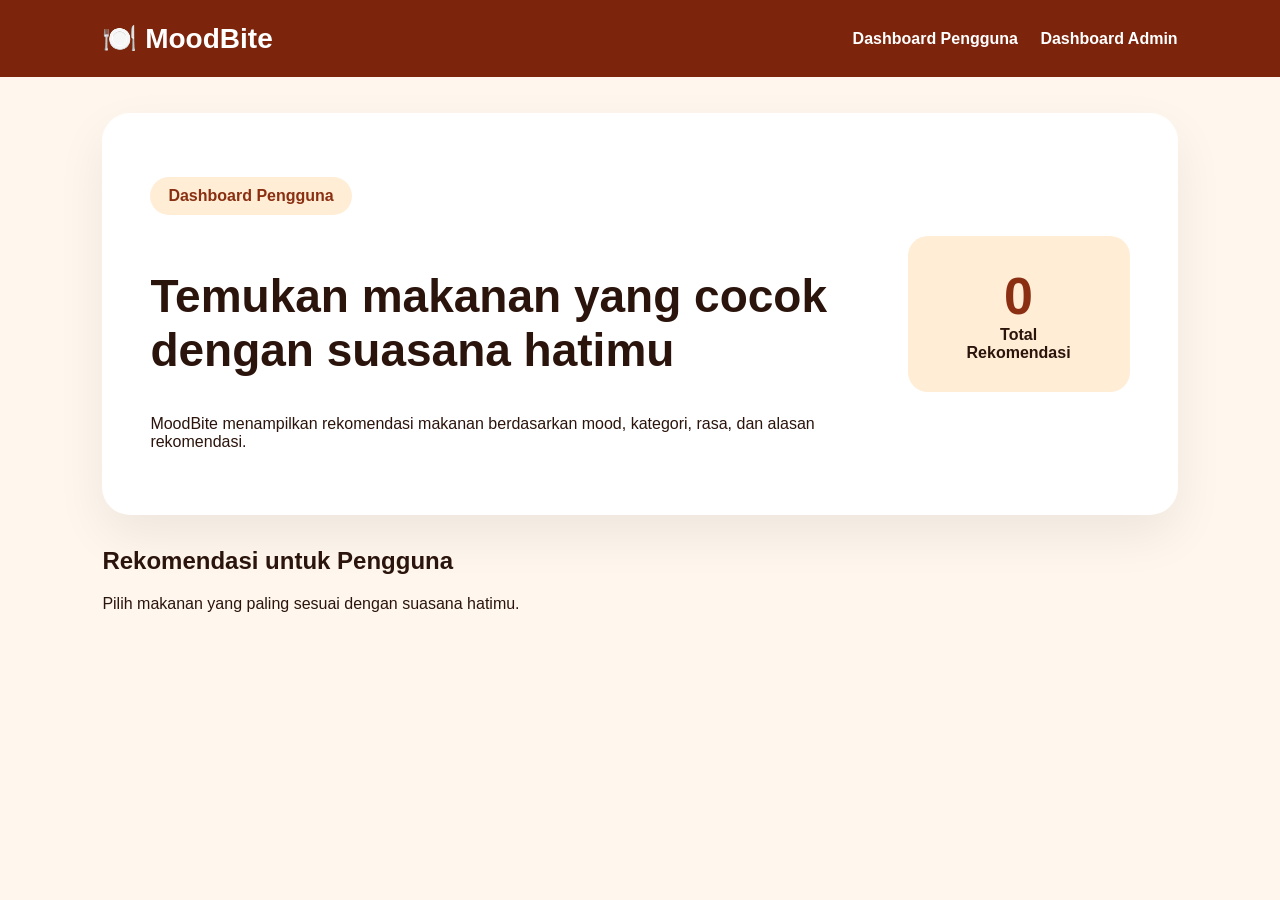
<file: index.html>
﻿<!DOCTYPE html>
<html lang="id">
<head>
  <meta charset="UTF-8">
  <meta http-equiv="Content-Type" content="text/html; charset=UTF-8">
  <meta name="viewport" content="width=device-width, initial-scale=1.0">
  <title>MoodBite - Dashboard Pengguna</title>
  <style>
    body{margin:0;font-family:Arial,sans-serif;background:#fff7ed;color:#2b140c}
    .nav{background:#7c250c;color:white;padding:22px 8%;display:flex;justify-content:space-between;align-items:center}
    .brand{font-size:28px;font-weight:800}
    .nav a{color:white;text-decoration:none;font-weight:700;margin-left:18px}
    .container{padding:36px 8%}
    .hero{background:white;border-radius:28px;padding:48px;margin-bottom:32px;box-shadow:0 20px 50px #00000012;display:flex;justify-content:space-between;gap:24px;align-items:center}
    .badge{background:#ffedd5;color:#8a2f12;padding:10px 18px;border-radius:999px;display:inline-block;font-weight:800}
    h1{font-size:46px;max-width:820px}
    .count{background:#ffedd5;border-radius:20px;padding:30px 46px;text-align:center}
    .count strong{font-size:52px;color:#8a2f12}
    .grid{display:grid;grid-template-columns:repeat(auto-fit,minmax(280px,1fr));gap:24px}
    .card{background:white;border-radius:24px;overflow:hidden;box-shadow:0 20px 50px #00000012}
    .icon{background:#fed7aa;text-align:center;font-size:58px;padding:42px}
    .body{padding:28px}
    .meta{font-weight:700;color:#7c250c}
    .favorite{color:#ca8a04;font-weight:800;margin-left:10px}
  </style>
</head>
<body>
  <nav class="nav">
    <div class="brand">&#127869;&#65039; MoodBite</div>
    <div>
      <a href="/">Dashboard Pengguna</a>
      <a href="/admin/rekomendasi">Dashboard Admin</a>
    </div>
  </nav>

  <main class="container">
    <section class="hero">
      <div>
        <p class="badge">Dashboard Pengguna</p>
        <h1>Temukan makanan yang cocok dengan suasana hatimu</h1>
        <p>MoodBite menampilkan rekomendasi makanan berdasarkan mood, kategori, rasa, dan alasan rekomendasi.</p>
      </div>
      <div class="count">
        <strong id="total">0</strong><br>
        <b>Total Rekomendasi</b>
      </div>
    </section>

    <h2>Rekomendasi untuk Pengguna</h2>
    <p>Pilih makanan yang paling sesuai dengan suasana hatimu.</p>
    <section id="list" class="grid"></section>
  </main>

<script>
const SUPABASE_URL = "https://foivzaaqybjkteiqhpet.supabase.co";
const SUPABASE_KEY = "sb_publishable_esdVli0x3S6pk_dBz7P8HA_EggkaxTa";

function esc(value){
  return String(value ?? "").replace(/[&<>"']/g, function(ch){
    return {"&":"&amp;","<":"&lt;",">":"&gt;","\"":"&quot;","'":"&#39;"}[ch];
  });
}

function moodIcon(mood){
  mood = String(mood || "").toLowerCase();
  if(mood.includes("bahagia") || mood.includes("senang")) return "&#128522;";
  if(mood.includes("sedih") || mood.includes("galau")) return "&#129402;";
  if(mood.includes("capek") || mood.includes("lelah")) return "&#128564;";
  if(mood.includes("stress") || mood.includes("stres")) return "&#128565;";
  if(mood.includes("cemas")) return "&#127861;";
  if(mood.includes("santai")) return "&#127838;";
  return "&#127869;&#65039;";
}

async function loadData(){
  const res = await fetch(SUPABASE_URL + "/rest/v1/mood_foods?select=*&order=created_at.desc", {
    headers: { apikey: SUPABASE_KEY, Authorization: "Bearer " + SUPABASE_KEY }
  });

  const data = await res.json();
  document.getElementById("total").textContent = Array.isArray(data) ? data.length : 0;
  const list = document.getElementById("list");

  if(!Array.isArray(data) || data.length === 0){
    list.innerHTML = "<div class='card'><div class='body'><h2>Belum ada rekomendasi</h2><p>Data belum tersedia.</p></div></div>";
    return;
  }

  list.innerHTML = data.map(item => `
    <article class="card">
      <div class="icon">${moodIcon(item.mood)}</div>
      <div class="body">
        <p>
          <span class="badge">${esc(item.mood)}</span>
          ${item.is_favorite ? '<span class="favorite">&#9733; Favorit</span>' : ''}
        </p>
        <h2>${esc(item.food_name)}</h2>
        <p class="meta">${esc(item.category)} &bull; ${esc(item.taste || "-")}</p>
        <p>${esc(item.reason)}</p>
      </div>
    </article>
  `).join("");
}

loadData();
</script>
</body>
</html>
</file>
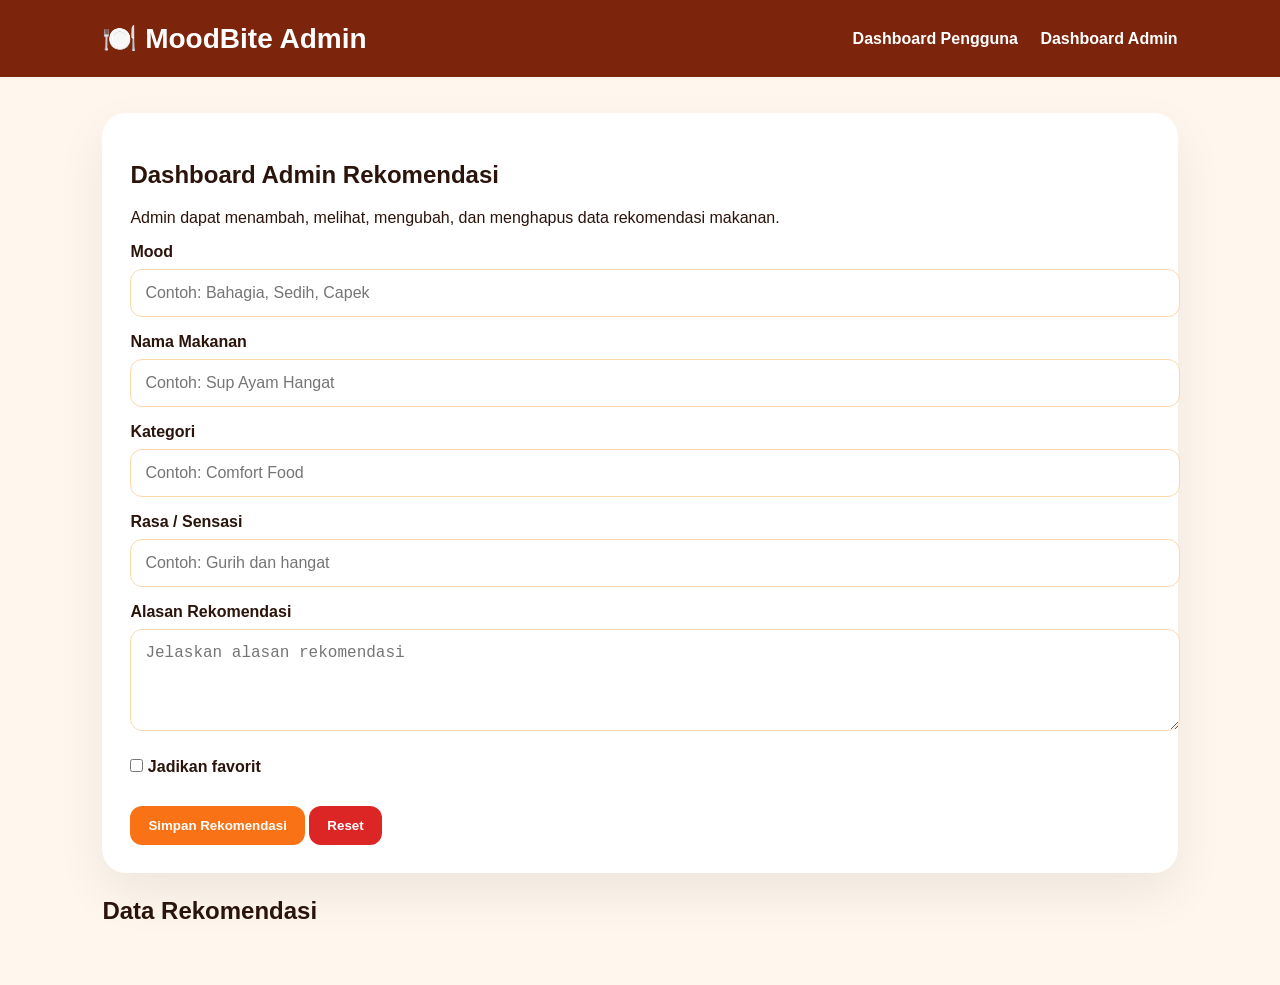
<file: public/admin/rekomendasi/index.html>
﻿<!DOCTYPE html>
<html lang="id">
<head>
  <meta charset="UTF-8">
  <meta http-equiv="Content-Type" content="text/html; charset=UTF-8">
  <meta name="viewport" content="width=device-width, initial-scale=1.0">
  <title>MoodBite - Dashboard Admin</title>
  <style>
    body{margin:0;font-family:Arial,sans-serif;background:#fff7ed;color:#2b140c}
    .nav{background:#7c250c;color:white;padding:22px 8%;display:flex;justify-content:space-between;align-items:center}
    .brand{font-size:28px;font-weight:800}
    .nav a{color:white;text-decoration:none;font-weight:700;margin-left:18px}
    .container{padding:36px 8%}
    .panel,.card{background:white;border-radius:24px;padding:28px;margin-bottom:24px;box-shadow:0 20px 50px #00000012}
    input,textarea{width:100%;padding:14px;border:1px solid #fed7aa;border-radius:12px;margin:8px 0 16px;font-size:16px}
    label{font-weight:800}
    .btn{background:#f97316;color:white;padding:12px 18px;border-radius:12px;border:0;font-weight:800;cursor:pointer;text-decoration:none}
    .danger{background:#dc2626}
    .edit{background:#facc15;color:#2b140c}
    .row{display:grid;grid-template-columns:repeat(auto-fit,minmax(260px,1fr));gap:20px}
    .badge{background:#ffedd5;color:#8a2f12;padding:8px 14px;border-radius:999px;display:inline-block;font-weight:800}
  </style>
</head>
<body>
  <nav class="nav">
    <div class="brand">&#127869;&#65039; MoodBite Admin</div>
    <div>
      <a href="/">Dashboard Pengguna</a>
      <a href="/admin/rekomendasi">Dashboard Admin</a>
    </div>
  </nav>

  <main class="container">
    <section class="panel">
      <h1>Dashboard Admin Rekomendasi</h1>
      <p>Admin dapat menambah, melihat, mengubah, dan menghapus data rekomendasi makanan.</p>

      <input type="hidden" id="row_id">

      <label>Mood</label>
      <input id="mood" placeholder="Contoh: Bahagia, Sedih, Capek">

      <label>Nama Makanan</label>
      <input id="food_name" placeholder="Contoh: Sup Ayam Hangat">

      <label>Kategori</label>
      <input id="category" placeholder="Contoh: Comfort Food">

      <label>Rasa / Sensasi</label>
      <input id="taste" placeholder="Contoh: Gurih dan hangat">

      <label>Alasan Rekomendasi</label>
      <textarea id="reason" rows="4" placeholder="Jelaskan alasan rekomendasi"></textarea>

      <label><input type="checkbox" id="is_favorite" style="width:auto"> Jadikan favorit</label><br><br>

      <button class="btn" onclick="saveData()">Simpan Rekomendasi</button>
      <button class="btn danger" onclick="resetForm()">Reset</button>
    </section>

    <section>
      <h2>Data Rekomendasi</h2>
      <div id="list" class="row"></div>
    </section>
  </main>

<script>
const SUPABASE_URL = "https://foivzaaqybjkteiqhpet.supabase.co";
const SUPABASE_KEY = "sb_publishable_esdVli0x3S6pk_dBz7P8HA_EggkaxTa";
let dataCache = [];

function f(id){ return document.getElementById(id); }

function esc(value){
  return String(value ?? "").replace(/[&<>"']/g, function(ch){
    return {"&":"&amp;","<":"&lt;",">":"&gt;","\"":"&quot;","'":"&#39;"}[ch];
  });
}

async function request(path, options={}){
  options.headers = {
    apikey: SUPABASE_KEY,
    Authorization: "Bearer " + SUPABASE_KEY,
    "Content-Type": "application/json",
    Prefer: "return=representation",
    ...(options.headers || {})
  };
  return fetch(SUPABASE_URL + path, options);
}

async function loadData(){
  const res = await request("/rest/v1/mood_foods?select=*&order=created_at.desc");
  const data = await res.json();
  dataCache = Array.isArray(data) ? data : [];

  const list = f("list");
  if(!Array.isArray(data)){
    list.innerHTML = "<div class='card'><b>Error database:</b><pre>"+esc(JSON.stringify(data,null,2))+"</pre></div>";
    return;
  }

  list.innerHTML = data.map(item => `
    <div class="card">
      <p>
        <span class="badge">${esc(item.mood)}</span>
        ${item.is_favorite ? "&#9733; Favorit" : ""}
      </p>
      <h2>${esc(item.food_name)}</h2>
      <p><b>${esc(item.category)}</b> &bull; ${esc(item.taste || "-")}</p>
      <p>${esc(item.reason)}</p>
      <button class="btn edit" onclick="editDataById(${item.id})">Edit</button>
      <button class="btn danger" onclick="deleteData(${item.id})">Hapus</button>
    </div>
  `).join("");
}

function resetForm(){
  f("row_id").value="";
  f("mood").value="";
  f("food_name").value="";
  f("category").value="";
  f("taste").value="";
  f("reason").value="";
  f("is_favorite").checked=false;
}

function editDataById(rowId){
  const item = dataCache.find(row => row.id === rowId);
  if(!item) return;

  f("row_id").value=item.id;
  f("mood").value=item.mood;
  f("food_name").value=item.food_name;
  f("category").value=item.category;
  f("taste").value=item.taste || "";
  f("reason").value=item.reason;
  f("is_favorite").checked=!!item.is_favorite;
  window.scrollTo({top:0,behavior:"smooth"});
}

async function saveData(){
  const payload = {
    mood: f("mood").value,
    food_name: f("food_name").value,
    category: f("category").value,
    taste: f("taste").value,
    reason: f("reason").value,
    is_favorite: f("is_favorite").checked,
    updated_at: new Date().toISOString()
  };

  if(!payload.mood || !payload.food_name || !payload.category || !payload.reason){
    alert("Mood, nama makanan, kategori, dan alasan wajib diisi.");
    return;
  }

  if(f("row_id").value){
    await request("/rest/v1/mood_foods?id=eq."+f("row_id").value, {method:"PATCH", body:JSON.stringify(payload)});
  } else {
    payload.created_at = new Date().toISOString();
    await request("/rest/v1/mood_foods", {method:"POST", body:JSON.stringify(payload)});
  }

  resetForm();
  loadData();
}

async function deleteData(rowId){
  if(confirm("Hapus data ini?")){
    await request("/rest/v1/mood_foods?id=eq."+rowId, {method:"DELETE"});
    loadData();
  }
}

loadData();
</script>
</body>
</html>
</file>
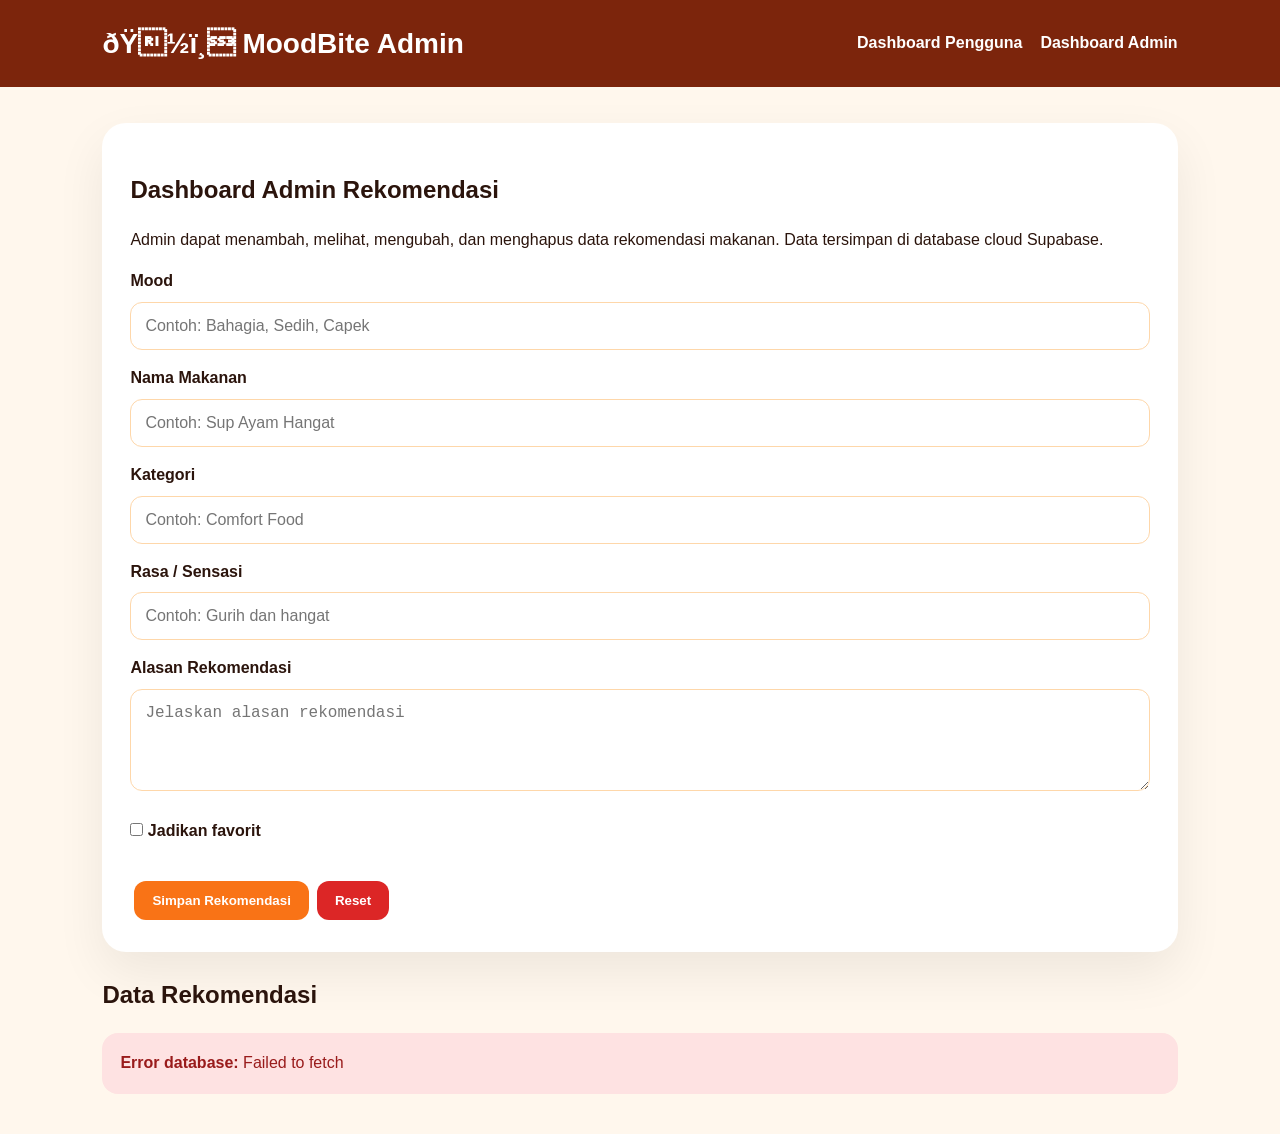
<file: public/admin.html>
﻿<!DOCTYPE html>
<html lang="id">
<head>
  <meta charset="UTF-8">
  <meta name="viewport" content="width=device-width, initial-scale=1.0">
  <title>MoodBite - Dashboard Admin</title>
  <style>
    *{box-sizing:border-box} body{margin:0;font-family:Arial,sans-serif;background:#fff7ed;color:#2b140c;line-height:1.55}.nav{background:#7c250c;color:white;padding:22px 8%;display:flex;justify-content:space-between;align-items:center;gap:16px;flex-wrap:wrap}.brand{font-size:28px;font-weight:800}.nav a{color:white;text-decoration:none;font-weight:700;margin-left:18px}.container{padding:36px 8%}.panel,.card{background:white;border-radius:24px;padding:28px;margin-bottom:24px;box-shadow:0 20px 50px #00000012}input,textarea{width:100%;padding:14px;border:1px solid #fed7aa;border-radius:12px;margin:8px 0 16px;font-size:16px}label{font-weight:800}.btn{background:#f97316;color:white;padding:12px 18px;border-radius:12px;border:0;font-weight:800;cursor:pointer;text-decoration:none;margin:4px}.danger{background:#dc2626}.edit{background:#facc15;color:#2b140c}.row{display:grid;grid-template-columns:repeat(auto-fit,minmax(280px,1fr));gap:20px}.badge{background:#ffedd5;color:#8a2f12;padding:8px 14px;border-radius:999px;display:inline-block;font-weight:800}.error{background:#fee2e2;color:#991b1b;border-radius:16px;padding:18px;white-space:pre-wrap} @media(max-width:760px){.nav a{display:inline-block;margin:8px 8px 0 0}}
  </style>
</head>
<body>
  <nav class="nav"><div class="brand">ðŸ½ï¸ MoodBite Admin</div><div><a href="/">Dashboard Pengguna</a><a href="/admin/rekomendasi">Dashboard Admin</a></div></nav>
  <main class="container">
    <section class="panel"><h1>Dashboard Admin Rekomendasi</h1><p>Admin dapat menambah, melihat, mengubah, dan menghapus data rekomendasi makanan. Data tersimpan di database cloud Supabase.</p><input type="hidden" id="id"><label>Mood</label><input id="mood" placeholder="Contoh: Bahagia, Sedih, Capek"><label>Nama Makanan</label><input id="food_name" placeholder="Contoh: Sup Ayam Hangat"><label>Kategori</label><input id="category" placeholder="Contoh: Comfort Food"><label>Rasa / Sensasi</label><input id="taste" placeholder="Contoh: Gurih dan hangat"><label>Alasan Rekomendasi</label><textarea id="reason" rows="4" placeholder="Jelaskan alasan rekomendasi"></textarea><label><input type="checkbox" id="is_favorite" style="width:auto"> Jadikan favorit</label><br><br><button class="btn" onclick="saveData()">Simpan Rekomendasi</button><button class="btn danger" onclick="resetForm()">Reset</button></section>
    <section><h2>Data Rekomendasi</h2><div id="list" class="row"></div></section>
  </main>
<script>
const SUPABASE_URL = "https://foivzaaqybjkteiqhpet.supabase.co";
const SUPABASE_KEY = "sb_publishable_esdVli0x3S6pk_dBz7P8HA_EggkaxTa";
function esc(v){return String(v ?? '').replace(/[&<>'"]/g, c => ({'&':'&amp;','<':'&lt;','>':'&gt;',"'":'&#39;','"':'&quot;'}[c]));}
async function request(path,options={}){options.headers={apikey:SUPABASE_KEY,Authorization:"Bearer "+SUPABASE_KEY,"Content-Type":"application/json",Prefer:"return=representation",...(options.headers||{})};return fetch(SUPABASE_URL+path,options)}
async function loadData(){const list=document.getElementById('list');try{const res=await request("/rest/v1/mood_foods?select=*&order=created_at.desc");const data=await res.json();if(!res.ok) throw new Error(JSON.stringify(data,null,2));if(!Array.isArray(data)||data.length===0){list.innerHTML='<div class="card"><h2>Belum ada data</h2><p>Tambahkan rekomendasi pertama melalui form admin.</p></div>';return;}list.innerHTML=data.map(item=>`<div class="card"><p><span class="badge">${esc(item.mood)}</span> ${item.is_favorite?'â˜… Favorit':''}</p><h2>${esc(item.food_name)}</h2><p><b>${esc(item.category)}</b> â€¢ ${esc(item.taste||'-')}</p><p>${esc(item.reason)}</p><button class="btn edit" onclick='editData(${JSON.stringify(item).replace(/'/g,"&#39;")})'>Edit</button><button class="btn danger" onclick="deleteData(${item.id})">Hapus</button></div>`).join('');}catch(e){list.innerHTML='<div class="error"><b>Error database:</b> '+esc(e.message)+'</div>';}}
function resetForm(){id.value='';mood.value='';food_name.value='';category.value='';taste.value='';reason.value='';is_favorite.checked=false;}
function editData(item){id.value=item.id;mood.value=item.mood;food_name.value=item.food_name;category.value=item.category;taste.value=item.taste||'';reason.value=item.reason;is_favorite.checked=!!item.is_favorite;window.scrollTo({top:0,behavior:'smooth'});}
async function saveData(){const payload={mood:mood.value.trim(),food_name:food_name.value.trim(),category:category.value.trim(),taste:taste.value.trim(),reason:reason.value.trim(),is_favorite:is_favorite.checked,updated_at:new Date().toISOString()};if(!payload.mood||!payload.food_name||!payload.category||!payload.reason){alert('Mood, nama makanan, kategori, dan alasan wajib diisi.');return;}try{let res;if(id.value){res=await request("/rest/v1/mood_foods?id=eq."+id.value,{method:"PATCH",body:JSON.stringify(payload)});}else{payload.created_at=new Date().toISOString();res=await request("/rest/v1/mood_foods",{method:"POST",body:JSON.stringify(payload)});}if(!res.ok){const err=await res.json();throw new Error(JSON.stringify(err,null,2));}resetForm();loadData();}catch(e){alert('Gagal simpan: '+e.message);}}
async function deleteData(rowId){if(confirm('Hapus data ini?')){try{const res=await request("/rest/v1/mood_foods?id=eq."+rowId,{method:"DELETE"});if(!res.ok){const err=await res.json();throw new Error(JSON.stringify(err,null,2));}loadData();}catch(e){alert('Gagal hapus: '+e.message);}}}
loadData();
</script>
</body>
</html>
</file>
